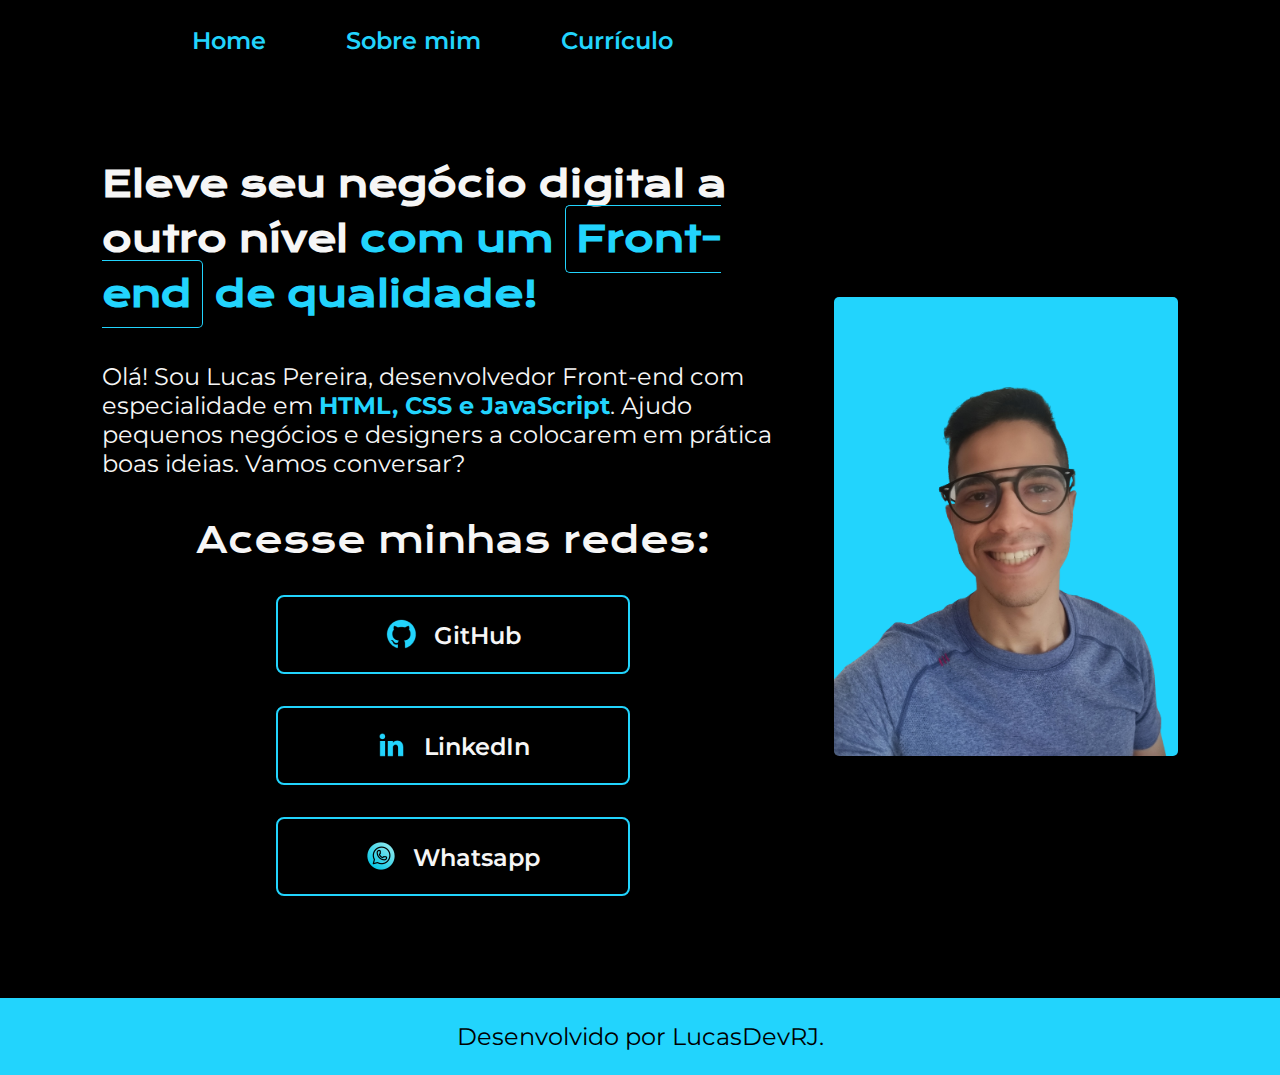
<file: index.html>
<!DOCTYPE html>
<html lang="pt-br">
<head>
    <meta charset="UTF-8">
    <meta http-equiv="X-UA-Compatible" content="IE=edge">
    <meta name="viewport" content="width=device-width, initial-scale=1.0">
    <title>Portfólio</title>
    <link rel="stylesheet" href="styles/body.css">
    <link rel="stylesheet" href="styles/fonts.css">
    <link rel="stylesheet" href="styles/header.css">
    <link rel="stylesheet" href="styles/style.css">
    <link rel="stylesheet" href="styles/footer.css">
</head>
<body>
    <header class="cabecalho">
        <nav class="cabecalho__menu">
            <a class="cabecalho__menu__link" href="index.html">Home</a>
            <a class="cabecalho__menu__link" href="about.html">Sobre mim</a>
            <a class="cabecalho__menu__link" href="curriculum.html">Currículo</a>
        </nav>
    </header>

    <main class="apresentacao">
        <section class="apresentacao__conteudo">
            <h1 class="apresentacao__conteudo__titulo">Eleve seu negócio digital a outro nível <strong class="destaque">com um <span class="span-destaque">Front-end</span> de qualidade!</strong></h1>
            <p class="apresentacao__conteudo__texto">Olá! Sou Lucas Pereira, desenvolvedor Front-end com especialidade em <strong class="destaque">HTML, CSS e JavaScript</strong>. Ajudo pequenos negócios e designers a colocarem em prática boas ideias. Vamos conversar?</p>

            <div class="apresentacao__links">
                <h2 class="apresentacao__links__subtitulo">Acesse minhas redes:</h2>
                <a class="apresentacao__links__link" href="https://github.com/LucasDevRJ">
                    <img src="assets/icons/github.png" alt="Logo do GitHub">
                    GitHub
                </a> 
                <a class="apresentacao__links__link" href="https://www.linkedin.com/in/lucas-pereira-de-lima-programador/">
                    <img src="assets/icons/linkedin.png" alt="Logo do LinkedIn">
                    LinkedIn
                </a>  
                <a class="apresentacao__links__link" href="https://web.whatsapp.com/send?phone=5521980383071">
                    <img src="assets/icons/whatsapp.png" alt="Logo do LinkedIn">
                    Whatsapp  
                </a> 
            </div>
        </section> 
        <img class="apresentacao__foto" src="foto.png" alt="Foto minha sorrindo de óculos e uma camisa azul">    
    </main>

    <footer class="rodape">
        <p>Desenvolvido por LucasDevRJ.</p>
    </footer>
</body>
</html>
</file>
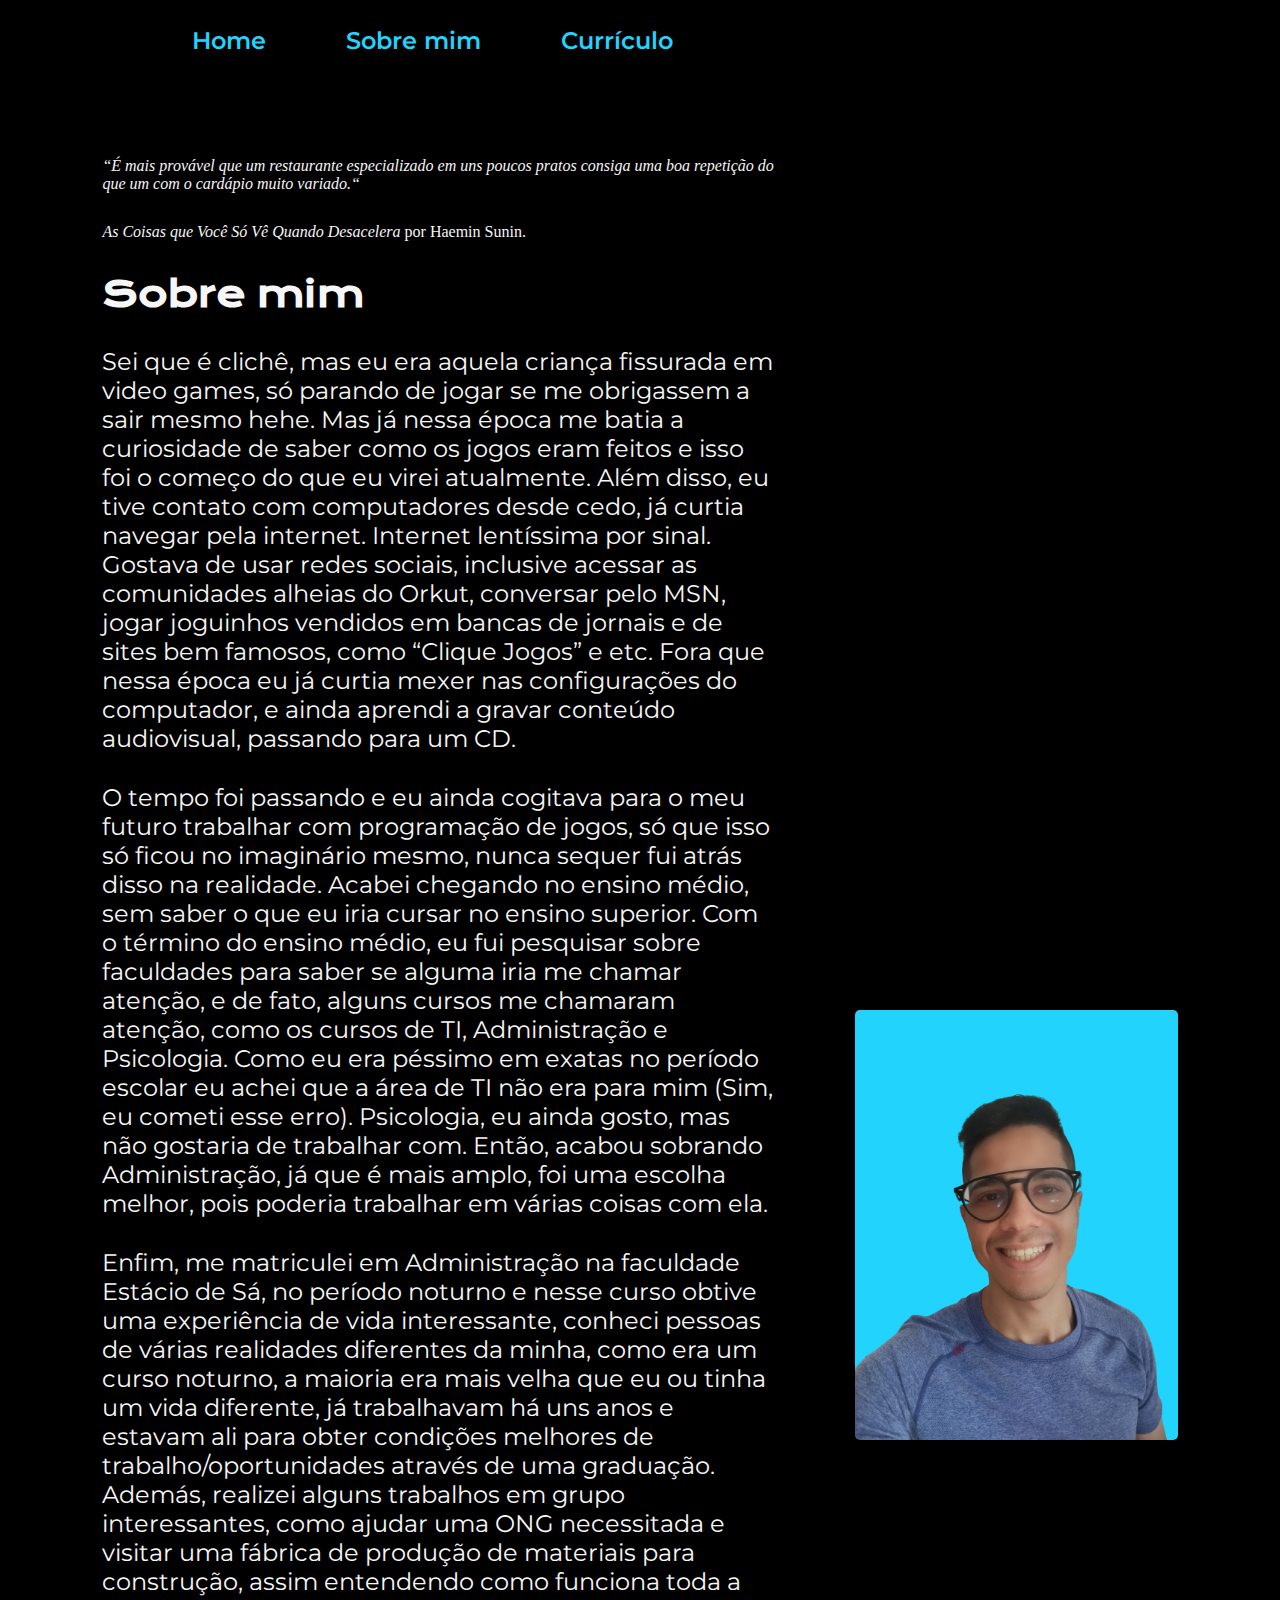
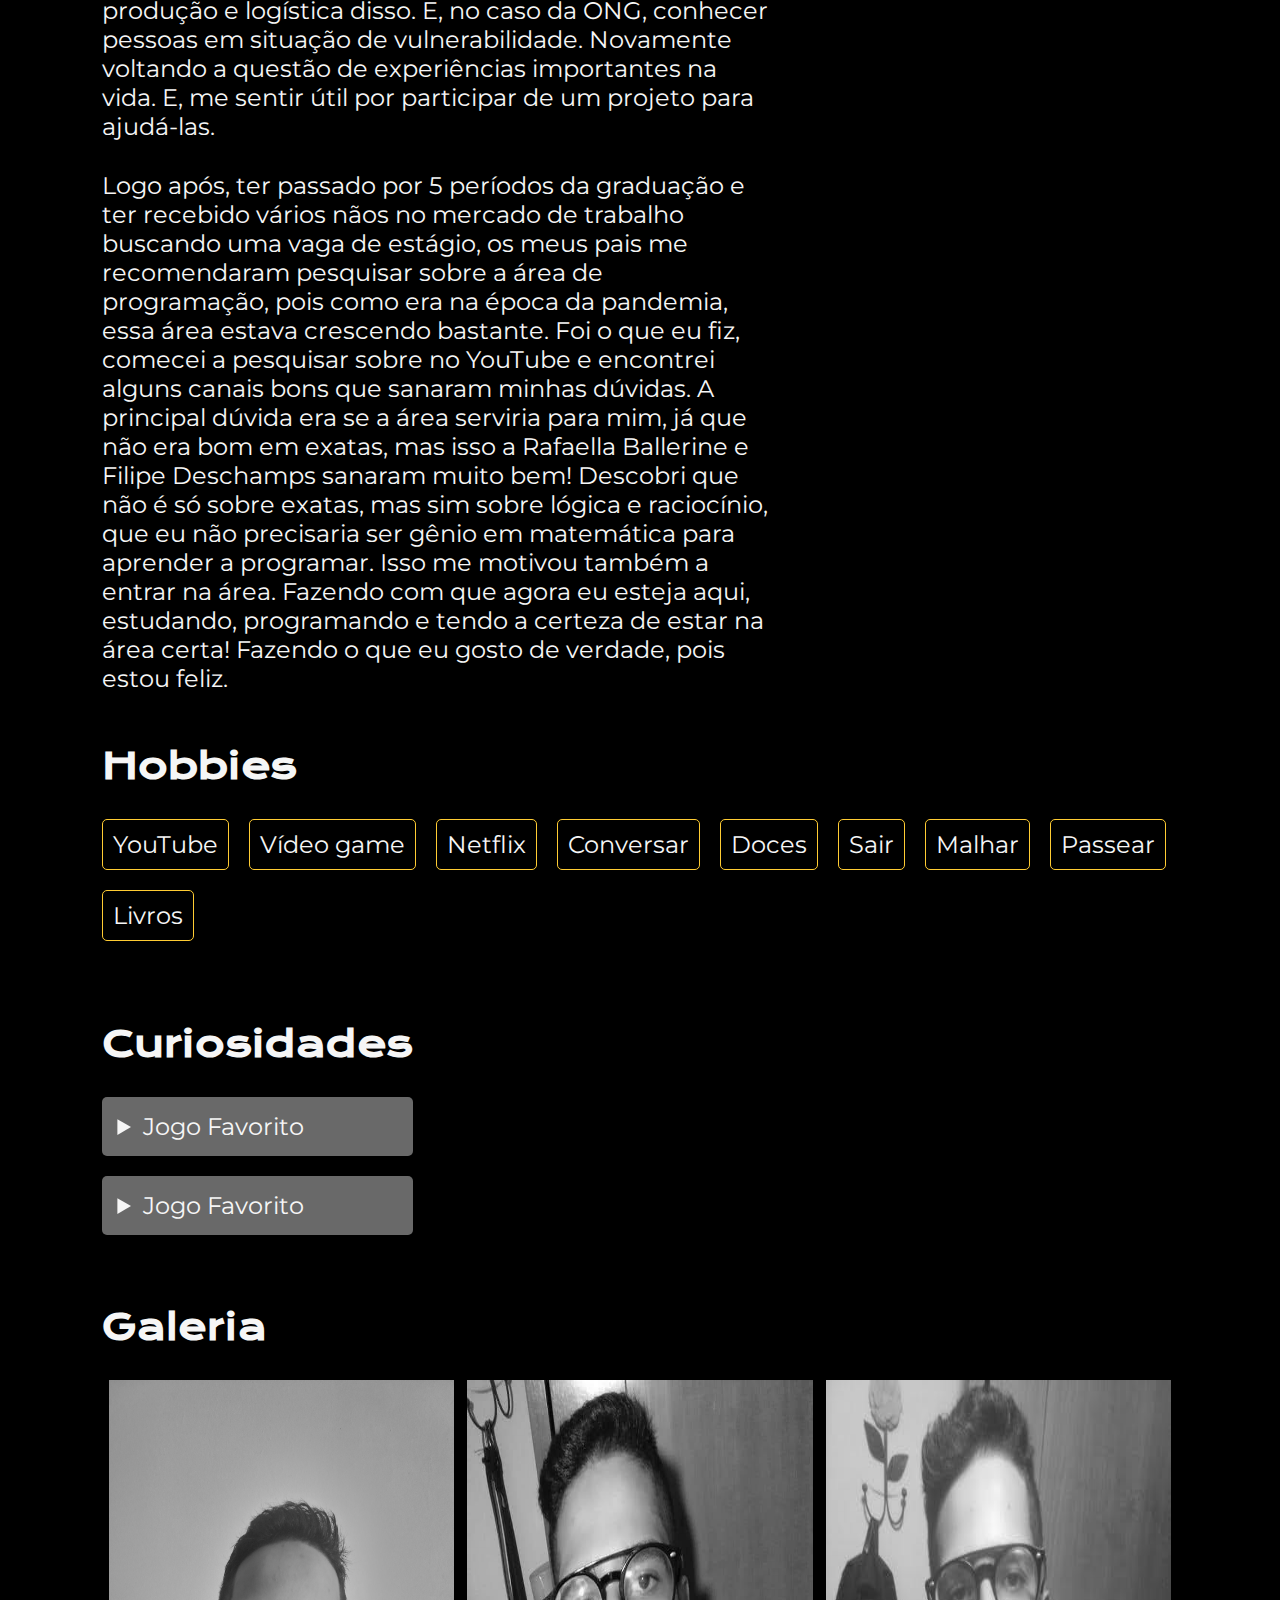
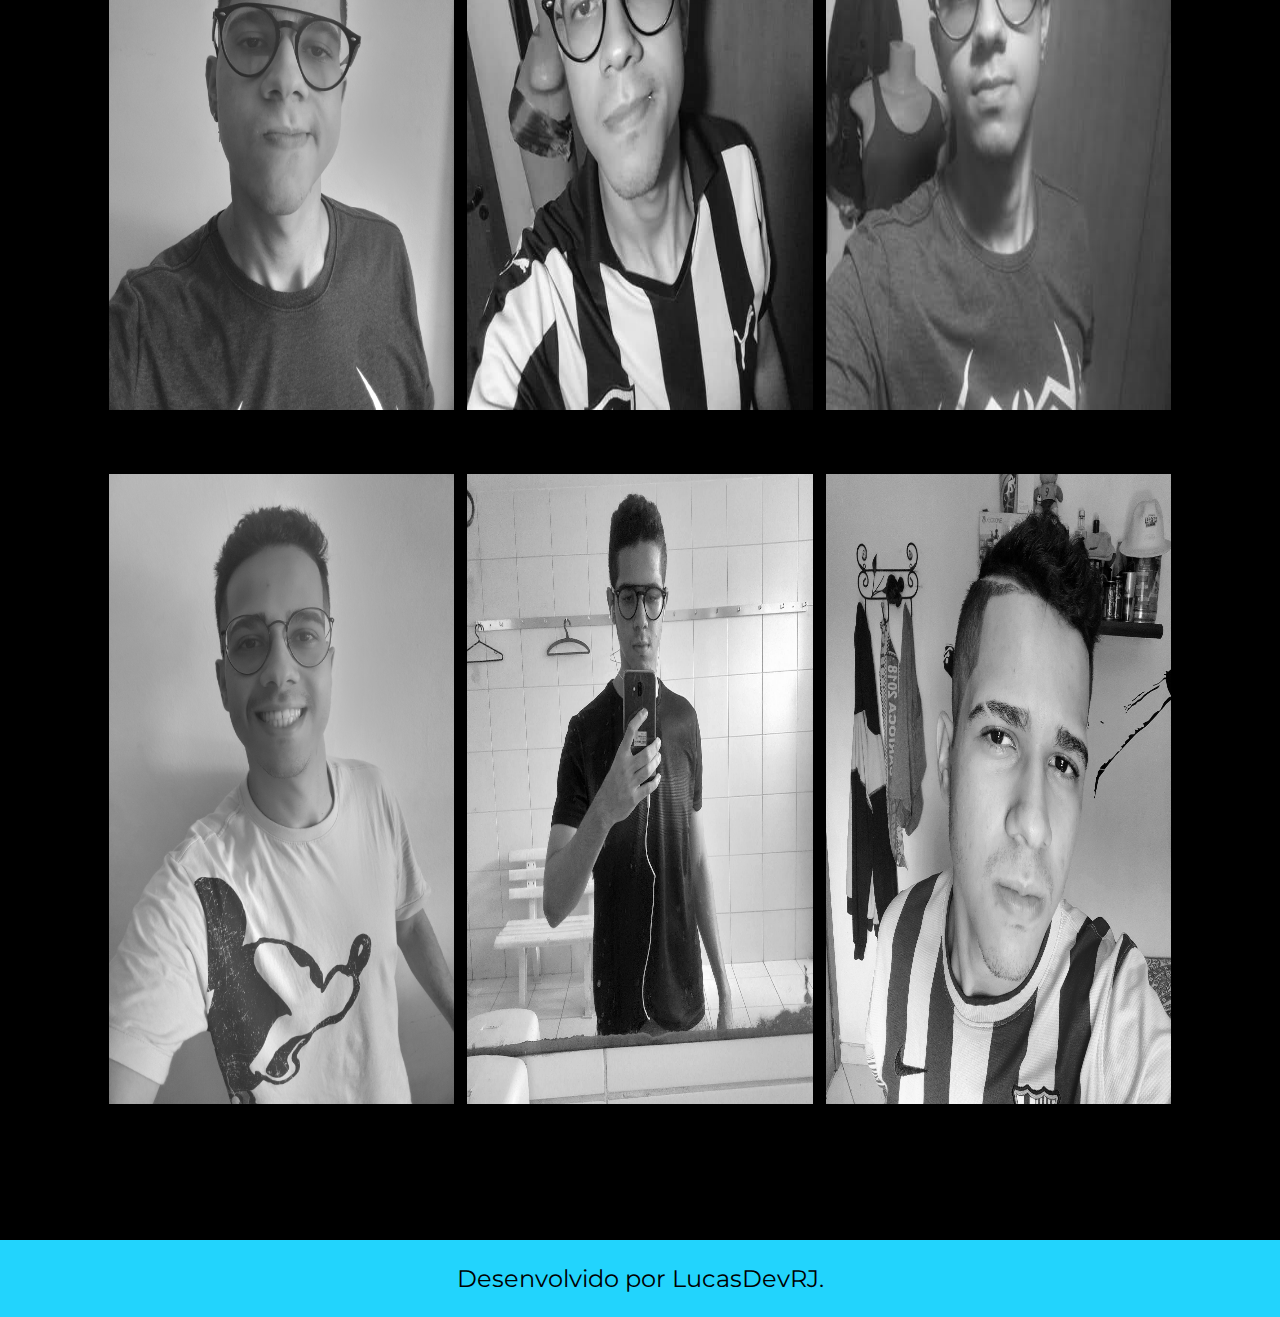
<file: about.html>
<!DOCTYPE html>
<html lang="pt-br">
<head>
    <meta charset="UTF-8">
    <meta http-equiv="X-UA-Compatible" content="IE=edge">
    <meta name="viewport" content="width=device-width, initial-scale=1.0">
    <title>Sobre mim</title>
    <link rel="stylesheet" href="styles/body.css">
    <link rel="stylesheet" href="styles/fonts.css">
    <link rel="stylesheet" href="styles/header.css">
    <link rel="stylesheet" href="styles/about.css">
    <link rel="stylesheet" href="styles/footer.css">
</head>
<body>
    <header class="cabecalho">
        <nav class="cabecalho__menu">
            <a class="cabecalho__menu__link" href="index.html">Home</a>
            <a class="cabecalho__menu__link" href="about.html">Sobre mim</a>
            <a class="cabecalho__menu__link" href="curriculum.html">Currículo</a>
        </nav>
    </header>
    <main class="sobre">
        <section class="sobre__conteudo">
            <div class="sobre__conteudo__historia">
                <p class="sobre__conteudo__historia__citacao"><i>&ldquo;É mais provável que um restaurante especializado em uns poucos pratos consiga uma boa repetição do que um com o cardápio muito variado.&ldquo;</i></p>
                <p><cite>As Coisas que Você Só Vê Quando Desacelera</cite> por Haemin Sunin.</p>
                <h1 class="sobre__conteudo__historia__titulo">Sobre mim</h1>
                <p class="sobre__conteudo__historia__texto">Sei que é clichê, mas eu era aquela criança fissurada em video games, só parando de jogar se me obrigassem a sair mesmo hehe. Mas já nessa época me batia a curiosidade de saber como os jogos eram feitos e isso foi o começo do que eu virei atualmente. Além disso, eu tive contato com computadores desde cedo, já curtia navegar pela internet. Internet lentíssima por sinal. Gostava de usar redes sociais, inclusive acessar as comunidades alheias do Orkut, conversar pelo MSN, jogar joguinhos vendidos em bancas de jornais e de sites bem famosos, como “Clique Jogos” e etc. Fora que nessa época eu já curtia mexer nas configurações do computador, e ainda aprendi a gravar conteúdo audiovisual, passando para um CD.</p>
                <p class="sobre__conteudo__historia__texto">O tempo foi passando e eu ainda cogitava para o meu futuro trabalhar com programação de jogos, só que isso só ficou no imaginário mesmo, nunca sequer fui atrás disso na realidade. Acabei chegando no ensino médio, sem saber o que eu iria cursar no ensino superior. Com o término do ensino médio, eu fui pesquisar sobre faculdades para saber se alguma iria me chamar atenção, e de fato, alguns cursos me chamaram atenção, como os cursos de TI, Administração e Psicologia. Como eu era péssimo em exatas no período escolar eu achei que a área de TI não era para mim (Sim, eu cometi esse erro). Psicologia, eu ainda gosto, mas não gostaria de trabalhar com. Então, acabou sobrando Administração, já que é mais amplo, foi uma escolha melhor, pois poderia trabalhar em várias coisas com ela.</p>
                <p class="sobre__conteudo__historia__texto">Enfim, me matriculei em Administração na faculdade Estácio de Sá, no período noturno e nesse curso obtive uma experiência de vida interessante, conheci pessoas de várias realidades diferentes da minha, como era um curso noturno, a maioria era mais velha que eu ou tinha um vida diferente, já trabalhavam há uns anos e estavam ali para obter condições melhores de trabalho/oportunidades através de uma graduação. Además, realizei alguns trabalhos em grupo interessantes, como ajudar uma ONG necessitada e visitar uma fábrica de produção de materiais para construção, assim entendendo como funciona toda a produção e logística disso. E, no caso da ONG, conhecer pessoas em situação de vulnerabilidade. Novamente voltando a questão de experiências importantes na vida. E, me sentir útil por participar de um projeto para ajudá-las.</p>
                <p class="sobre__conteudo__historia__texto">Logo após, ter passado por 5 períodos da graduação e ter recebido vários nãos no mercado de trabalho buscando uma vaga de estágio, os meus pais me recomendaram pesquisar sobre a área de programação, pois como era na época da pandemia, essa área estava crescendo bastante. Foi o que eu fiz, comecei a pesquisar sobre no YouTube e encontrei alguns canais bons que sanaram minhas dúvidas. A principal dúvida era se a área serviria para mim, já que não era bom em exatas, mas isso a Rafaella Ballerine e Filipe Deschamps sanaram muito bem! Descobri que não é só sobre exatas, mas sim sobre lógica e raciocínio, que eu não precisaria ser gênio em matemática para aprender a programar. Isso me motivou também a entrar na área. Fazendo com que agora eu esteja aqui, estudando, programando e tendo a certeza de estar na área certa! Fazendo o que eu gosto de verdade, pois estou feliz.</p>
            </div>
            <img class="sobre__conteudo__foto" src="assets/photos/foto7.png" alt="Foto minha sorrindo de óculos e uma camisa azul">    
        </section>

        <section class="sobre__hobbies">
            <h2 class="sobre__hobbies__titulo">Hobbies</h2>
            <ul class="sobre__hobbies__lista">
                <li class="sobre__hobbies__hobby">YouTube</li>
                <li class="sobre__hobbies__hobby">Vídeo game</li>
                <li class="sobre__hobbies__hobby">Netflix</li>
                <li class="sobre__hobbies__hobby">Conversar</li>
                <li class="sobre__hobbies__hobby">Doces</li>
                <li class="sobre__hobbies__hobby">Sair</li>
                <li class="sobre__hobbies__hobby">Malhar</li>
                <li class="sobre__hobbies__hobby">Passear</li>
                <li class="sobre__hobbies__hobby">Livros</li>
            </ul>
        </section>

        <section class="sobre__curiosidades">
            <h2 class="sobre__curiosidades__titulo">Curiosidades</h2>
            <details class="sobre__curiosidades__detalhe">
                <summary class="sobre__curiosidades__detalhe__resumo">
                    Jogo Favorito
                </summary>
                <p class="sobre__curiosidades__detalhe__resposta">Passei a minha adolescência inteira jogando a coletânea <span class="sobre__curiosidades__detalhe__resposta__destaque">Gears of War</span>, então isso me trás boas lembranças da época, por isso o considero meu jogo favorito.</p>
            </details>

            <details class="sobre__curiosidades__detalhe">
                <summary class="sobre__curiosidades__detalhe__resumo">
                    Jogo Favorito
                </summary>
                <p class="sobre__curiosidades__detalhe__resposta">Gears of War</p>
            </details>
        </section>

        <section class="sobre__galeria">
            <h2 class="sobre__galeria__titulo">Galeria</h2>
            <ul class="sobre__galeria__lista">
                <li class="sobre__galeria__lista__linha">
                    <img class="sobre__galeria__lista__linha__foto" src="assets/photos/foto1.jpg" alt="">
                </li>

                <li class="sobre__galeria__lista__linha"> 
                    <img class="sobre__galeria__lista__linha__foto" src="assets/photos/foto2.jpg" alt="">
                </li>

                <li class="sobre__galeria__lista__linha">
                    <img class="sobre__galeria__lista__linha__foto" src="assets/photos/foto3.jpeg" alt="">
                </li>

                <li class="sobre__galeria__lista__linha">
                    <img class="sobre__galeria__lista__linha__foto" src="assets/photos/foto4.jpg" alt="">
                </li>

                <li class="sobre__galeria__lista__linha"> 
                    <img class="sobre__galeria__lista__linha__foto" src="assets/photos/foto5.jpg" alt="">
                </li>

                <li class="sobre__galeria__lista__linha">
                    <img class="sobre__galeria__lista__linha__foto" src="assets/photos/foto6.jpg" alt="">
                </li>
            </ul>
        </section>
    </main>
    <footer class="rodape">
        <p>Desenvolvido por LucasDevRJ.</p>
    </footer>
</body>
</html>
</file>
<file: styles/body.css>
@import url(style.css);

* {
    margin: 0;
    padding: 0;
}

body {
    box-sizing: border-box;
    background-color: var(--cor-primaria);
    color: var(--cor-secundaria);
}
</file>
<file: styles/fonts.css>
@import url('https://fonts.googleapis.com/css2?family=Krona+One&family=Montserrat:wght@400;600&display=swap');
</file>
<file: styles/header.css>
@import url(style.css);

.cabecalho {
    padding: 2% 0% 0% 15%;
}

.cabecalho__menu {
    display: flex;
    gap: 80px;
}

.cabecalho__menu__link {
    font-family: var(--fonte-texto);
    font-size: var(--fonte-tamanho-texto);
    font-weight: 600;
    color: var(--cor-terciaria);
    text-decoration: none;
}

.cabecalho__menu__link:hover {
    color: var(--cor-quaternaria);
}

@media (max-width: 480px) {
    .cabecalho {
        padding: 10% 0;
    }

    .cabecalho__menu {
        flex-direction: column;
        align-items: center;
        gap: 15px 0px;
    }
}

@media (max-width: 800px) {
    .cabecalho {
        padding: 30px 0;
    }

    .cabecalho__menu {
        gap: 0 50px;
        justify-content: center;
    }
}
</file>
<file: styles/style.css>
@import url('https://fonts.googleapis.com/css2?family=Krona+One&family=Montserrat:wght@400;600&display=swap');
@import url(variables.css);

.span-destaque {
    color: var(--cor-terciaria);
    border: 1px solid var(--cor-terciaria);
    border-radius: 5px;
    padding: 10px;
}

.span-destaque:hover {
    color: var(--cor-secundaria);
    border-color: var(--cor-quaternaria);
    box-shadow: 2px 2px var(--cor-quaternaria);
}

.apresentacao {
    padding: 8%;
    display: flex;
    align-items: center;
    justify-content: space-between;
    gap: 40px 30px;
}

.apresentacao__conteudo {
    width: 100%;
    display: flex;
    flex-direction: column;
    gap: 40px;
}

.apresentacao__conteudo__titulo {
    font-size: var(--fonte-tamanho-titulo);
    font-family: var(--fonte-titulo);
    line-height: 55px;
}

.destaque {
    color: var(--cor-terciaria);
}

.apresentacao__conteudo__texto {
    font-size: var(--fonte-tamanho-texto);
    font-family: var(--fonte-texto);
}

.apresentacao__conteudo__texto .destaque:hover {
    color: var(--cor-quaternaria);
}

.apresentacao__links {
    display: flex;
    justify-content: space-between;
    flex-direction: column;
    align-items: center;
    gap: 32px;
}

.apresentacao__links__subtitulo {
    font-family: var(--fonte-titulo);
    font-weight: 400;
    font-size: var(--fonte-tamanho-subtitulo);
}

.apresentacao__links__link {
    display: flex;
    justify-content: center;
    align-items: flex-end;
    gap: 16px;
    border: 2px solid var(--cor-terciaria);
    width: 50%;
    text-align: center;
    border-radius: 8px;
    font-size: var(--fonte-tamanho-texto);
    padding: 21.5px 0;
    text-decoration: none;
    color: var(--cor-secundaria);
    font-family: var(--fonte-texto);
    font-weight: 600;
}

.apresentacao__links__link:hover {
    background-color: var(--cor-hover);
    border-color: var(--cor-quaternaria);
}

.apresentacao__foto {
    width: 32%;
    border-radius: 5px;
}

@media (max-width: 480px) {
    .apresentacao {
        flex-direction: column-reverse;
        padding: 11% 5%;
    }

    .apresentacao__foto {
        width: 60%;
    }

    .apresentacao__conteudo__titulo {
        font-size: 30px;
        text-align: center;
    }

    .apresentacao__links__subtitulo {
        font-size: 22px;
    }

    .apresentacao__links__link {
        width: 70%;
    }
}

@media (max-width: 800px) {
    .apresentacao {
        flex-direction: column-reverse;
        padding: 30px 20px;
    }

    .apresentacao__conteudo__titulo {
        text-align: center;
        font-size: 30px;
    }

    .apresentacao__conteudo__texto, 
    .apresentacao__links__link {
        font-size: 20px;
    }

    .apresentacao__links__subtitulo {
        font-size: 22px
    }

    .apresentacao__foto {
        width: 50%;
    }
}
</file>
<file: styles/footer.css>
@import url(style.css);

.rodape {
    padding: 24px;
    color: var(--cor-primaria);
    background-color: var(--cor-terciaria);
    text-align: center;
    font-family: var(--fonte-texto);
    font-size: var(--fonte-tamanho-texto);
    font-weight: 400;
}

@media (max-width: 480px) {
    .rodape {
        font-size: 22px;
    }
}

@media (max-width: 800px) {
    .rodape {
        font-size: 20px;
    }
}
</file>
<file: styles/about.css>
@import url(style.css);

.sobre {
    padding: 8%;
    display: flex;
    align-items: center;
    justify-content: space-between;
    flex-wrap: wrap;
    gap: 50px 0;
}

.sobre__conteudo {
    display: flex;
    align-items: center;
    gap: 0 80px;
}

.sobre__conteudo__historia {
    display: flex;
    flex-direction: column;
    gap: 30px 0;
}

.sobre__conteudo__historia__citacao {
    font-style: var(--fonte-citacao);
    font-size: var(--fonte-citacao-tamanho);
}

.sobre__conteudo__historia__titulo {
    font-size: var(--fonte-tamanho-titulo);
    font-family: var(--fonte-titulo);
}

.sobre__conteudo__historia__texto {
    font-size: var(--fonte-tamanho-texto);
    font-family: var(--fonte-texto);
}

.sobre__conteudo__foto {
    width: 30%;
    border-radius: 5px;
}

.sobre__hobbies {
    display: flex;
    flex-direction: column;
}

.sobre__hobbies__titulo {
    font-family: var(--fonte-titulo);
    font-size: var(--fonte-tamanho-titulo);
}

.sobre__hobbies__lista {
    list-style-type: none;
    display: flex;
    gap: 20px;
    flex-wrap: wrap;
    padding: 30px 0;
}

.sobre__hobbies__hobby {
    font-family: var(--fonte-texto);
    font-size: var(--fonte-tamanho-texto);
    border-style: solid;
    border-width: 1px;
    border-color: var(--cor-quaternaria);
    border-radius: 5px;
    display: flex;
    justify-content: center;
    align-items: center;
    padding: 10px;
}

.sobre__curiosidades__titulo {
    font-family: var(--fonte-titulo);
    font-size: var(--fonte-tamanho-titulo);
    margin-bottom: 30px;
}

.sobre__curiosidades__detalhe {
    font-family: var(--fonte-texto);
    font-size: var(--fonte-tamanho-texto);
    cursor: pointer;
    margin-bottom: 20px;
    background-color: #696969;
    padding: 15px;
    border-radius: 5px;
}

.sobre__curiosidades__detalhe__resposta {
    padding-left: 30px;
}

.sobre__curiosidades__detalhe__resposta__destaque {
    color: var(--cor-quaternaria);
}

.sobre__galeria__titulo {
    font-family: var(--fonte-titulo);
    font-size: var(--fonte-tamanho-subtitulo);
}

.sobre__galeria__lista {
    display: flex;
    list-style: none;
    flex-wrap: wrap;
    justify-content: space-around;
}

.sobre__galeria__lista__linha {
    margin: 30px 0;
    filter: grayscale(100%);
    transition: 500ms;
    cursor: pointer;
}

.sobre__galeria__lista__linha:hover {
    filter: initial;
}

.sobre__galeria__lista__linha__foto {
    height: 70vh;
    width: 27vw;
}

@media (max-width: 800px) {
    .sobre {
        flex-direction: column;
        padding: 7% 3%;        
    }

    .sobre__conteudo {
        margin-bottom: 50px;
        flex-direction: column;
    }

    .sobre__conteudo__historia__titulo {
        font-size: 26px;
    }

    .sobre__conteudo__historia__texto {
        font-size: 20px;
    }

    .sobre__conteudo__foto {
        margin-top: 50px;
        width: 50%;
    }
}

@media (max-width: 480px) {
    .sobre {
        flex-direction: column;
        padding: 11% 5%;
    }

    .sobre__conteudo {
        margin-bottom: 50px;
        flex-direction: column;
    }

    .sobre__conteudo__historia__titulo {
        font-size: 30px;
    }

    .sobre__conteudo__historia__texto {
        font-size: 20px
    }

    .sobre__conteudo__foto {
        width: 70%;
        margin-top: 50px;
    }
}
</file>
